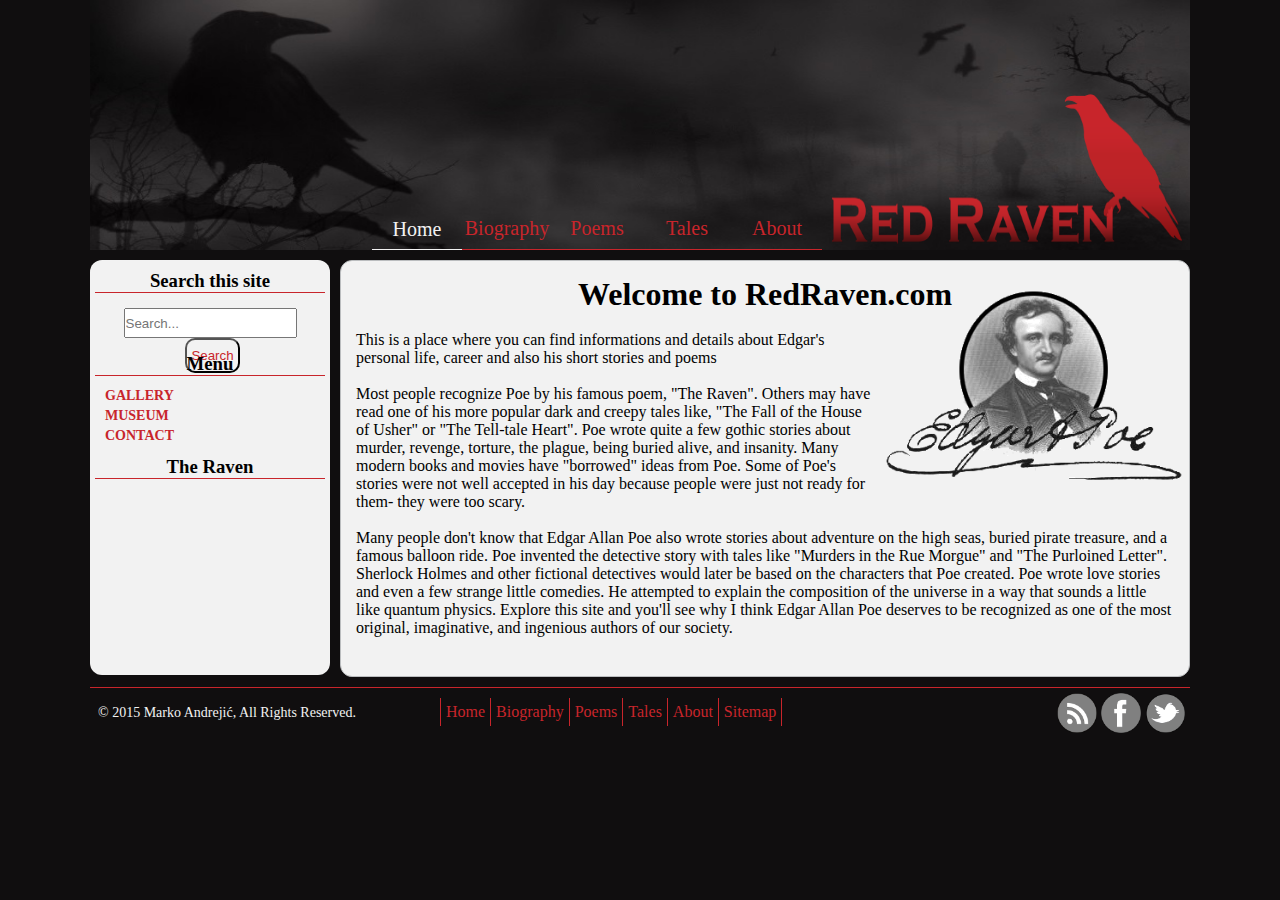
<file: index.html>
<!DOCTYPE html>
<html>
<head>
	<title>Red Raven - Home Page</title>
	<meta name="description" content="Website about Edgar Allan Poe" />
	<meta name="keywords" content="Edgar, Allan, Poe, The Raven, poem, poems" />
	<meta name="author" content="mailito:marko.andrejic.79.15@ict.edu.rs" />
	<meta name="copyright" content="Visoka ICT škola @ 2015" />
	<meta charset="utf-8"/>
	<link rel="shortcut icon" type="image/ico" href="img/favicon.ico" />
	<link href="css/main.css" rel="stylesheet" type="text/css">
</head>
<body>
<div class="wrap">

<!--NAVIGATION MENU-->

<div id="header">
	<nav id="menu">
		<a href="index.html"><img src="img/ravenlogo.png" alt="Raven Logo" title="Red Raven" id="logo"></a>
			<ul>
				<li class="active"><a href="index.html">Home</a></li>
				<li><a href="pages/biography.html">Biography</a></li>
				<li><a href="pages/poems.html">Poems</a></li>
				<li><a href="pages/tales.html">Tales</a></li>
				<li><a href="pages/about.html">About</a></li>
		 	</ul>
	</nav>
</div>

<!--SIDEBAR-->

<aside id="aside" class="float">
	<h3>Search this site</h3>
		<form id="search" >
			<input type="search" name="esearch" placeholder="Search..." size="19" class="searchf" />
			<button type="submit" name="submit" id="searchbutton">Search</button>
		</form>

	<h3>Menu</h3>
		<nav id="qmenu">
			<ul>
				<li><a href="quick/gallery.html">GALLERY</a></li>
				<li><a href="quick/museum.html">MUSEUM</a></li>
				<li><a href="quick/contact.html">CONTACT</a></li>
			</ul>
		</nav>

	<h3>The Raven</h3>
		<object data="https://www.youtube.com/embed/BefliMlEzZ8" id="video"></object>
</aside>

<!--WRAP-->

<div id="omot1" class="float">
			<h1>Welcome to RedRaven.com</h1>
				<img src="img/poe1.gif" alt="Edgar Allan Poe" title="Edgar Allan Poe" id="poe1"/></br>

				<p>This is a place where you can find informations and details about Edgar's personal life, career and also his short stories and poems </br></br>

					Most people recognize Poe by his famous poem, "The Raven". Others may have read one of his more popular dark and creepy tales like, "The Fall of the House of Usher" or "The Tell-tale Heart". Poe wrote quite a few gothic stories about murder, revenge, torture, the plague, being buried alive, and insanity. Many modern books and movies have "borrowed" ideas from Poe. Some of Poe's stories were not well accepted in his day because people were just not ready for them- they were too scary. </br></br>

					Many people don't know that Edgar Allan Poe also wrote stories about adventure on the high seas, buried pirate treasure, and a famous balloon ride. Poe invented the detective story with tales like "Murders in the Rue Morgue" and "The Purloined Letter". Sherlock Holmes and other fictional detectives would later be based on the characters that Poe created. Poe wrote love stories and even a few strange little comedies. He attempted to explain the composition of the universe in a way that sounds a little like quantum physics. Explore this site and you'll see why I think Edgar Allan Poe deserves to be recognized as one of the most original, imaginative, and ingenious authors of our society.</p>

</div>

<!--FOOTER-->

<div id="clean"></div>

<nav id="footer">
	<span>&copy; 2015 Marko Andrejić, All Rights Reserved.</span>
	<ul id="quicklinks">
		<li><a href="index.html" style="border-left: 1px solid #C8252B;">Home</a></li>
		<li><a href="pages/biography.html">Biography</a></li>
		<li><a href="pages/poems.html">Poems</a></li>
		<li><a href="pages/tales.html">Tales</a></li>
		<li><a href="pages/about.html">About</a></li>
		<li><a href="sitemap.xml" target="_blank">Sitemap</a></li>
	</ul>

	<ul id="social">
		<li><a href="rssfile.rss"><img src="img/rss.png" alt="rss icon" title="RSS" class="footerimg"/></a></li>
		<li><a href="https://www.facebook.com/jonathanblack19" target="_blank"><img src="img/fb.png" alt="facebook icon"  title="Facebook" class="footerimg"/></a></li>
		<li><a href="https://twitter.com/zekaandrejic" target="_blank"><img src="img/tw.png" alt="twitter icon" title="Twitter" class="footerimg"/></a></li>
	</ul>
</nav>
</div>
</body>
</html>
</file>
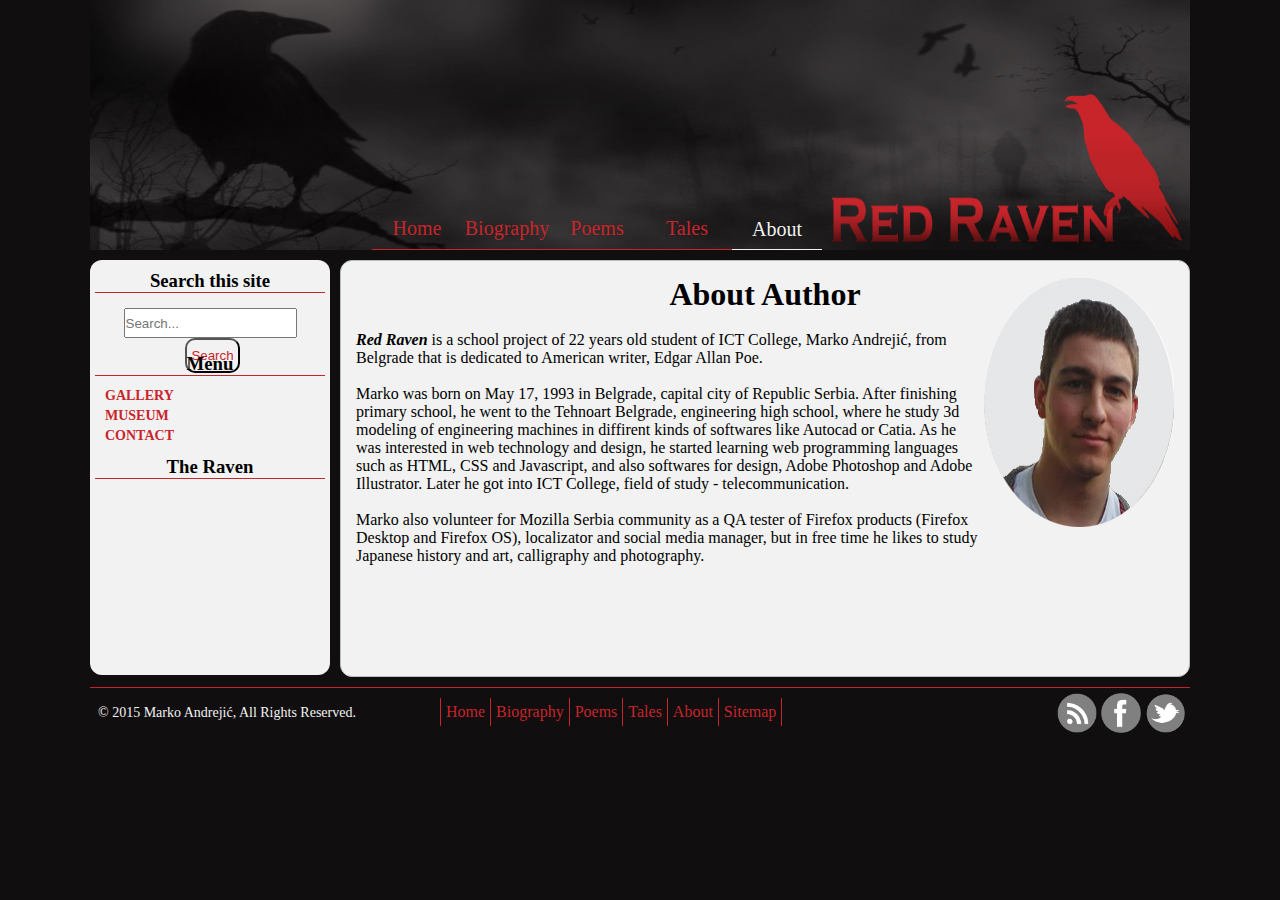
<file: pages/about.html>
<!DOCTYPE html>
<html>
<head>
 	<title>Red Raven - About</title>
	<meta name="description" content="About author page" />
	<meta name="keywords" content="marko, belgrade, firefox" />
	<meta name="author" content="mailito:marko.andrejic.79.15@ict.edu.rs" />
	<meta name="copyright" content="Visoka ICT škola @ 2015" />
	<meta charset="utf-8"/>
	<link rel="icon" href="../img/favicon.ico">
	<link href="../css/main.css" rel="stylesheet" type="text/css">
 </head>
<body>
<div class="wrap">

<!--NAVIGATION MENU-->

<div id="header">
	<nav id="menu">
		<a href="../index.html"><img src="../img/ravenlogo.png" alt="Raven Logo" title="Red Raven" id="logo"></a>
			<ul>
				<li><a href="../index.html">Home</a></li>
				<li><a href="biography.html">Biography</a></li>
				<li><a href="poems.html">Poems</a></li>
				<li><a href="tales.html">Tales</a></li>
				<li class="active"><a href="about.html">About</a></li>
			</ul>
	</nav>
</div>

<!--SIDEBAR-->

<aside id="aside" class="float">
	<h3>Search this site</h3>
		<form id="search" >
			<input type="search" name="esearch" placeholder="Search..." size="19" class="searchf" />
			<input type="submit" name="submit" value="Search" id="searchbutton"/>
		</form>

	<h3>Menu</h3>
		<nav id="qmenu">
			<ul>
				<li><a href="../quick/gallery.html">GALLERY</a></li>
				<li><a href="../quick/museum.html">MUSEUM</a></li>
				<li><a href="../quick/contact.html">CONTACT</a></li>
			</ul>
		</nav>

	<h3>The Raven</h3>
			<object data="https://www.youtube.com/embed/BefliMlEzZ8" id="video"></object>
</aside>

<!--WRAP-->

<div id="omot1" class="float">
	<h1>About Author</h1>
		<img src="../img/autor.png" alt="Marko Andrejic" id="authorpic"> </br>
		<p><b><i>Red Raven</i></b> is a school project of 22 years old student of ICT College, Marko Andrejić, from Belgrade that is dedicated to American writer, Edgar Allan Poe. </br> </br>

		Marko was born on May 17, 1993 in Belgrade, capital city of Republic Serbia. After finishing primary school, he went to the Tehnoart Belgrade, engineering high school, where he study 3d modeling of engineering machines in diffirent kinds of softwares like Autocad or Catia. As he was interested in web technology and design, he started learning web programming languages such as HTML, CSS and Javascript, and also softwares for design, Adobe Photoshop and Adobe Illustrator. Later he got into ICT College, field of study - telecommunication. </br> </br>

		Marko also volunteer for Mozilla Serbia community as a QA tester of Firefox products (Firefox Desktop and Firefox OS), localizator and social media manager, but in free time he likes to study Japanese history and art, calligraphy and photography. </p>
</div>

<!--FOOTER-->

<div id="clean"></div>

<nav id="footer">
	<span>&copy; 2015 Marko Andrejić, All Rights Reserved.</span>
	<ul id="quicklinks">
		<li><a href="../index.html" style="border-left: 1px solid #C8252B;">Home</a></li>
		<li><a href="biography.html">Biography</a></li>
		<li><a href="poems.html">Poems</a></li>
		<li><a href="tales.html">Tales</a></li>
		<li><a href="about.html">About</a></li>
		<li><a href="../sitemap.xml" target="_blank">Sitemap</a></li>
	</ul>

	<ul id="social">
		<li><a href="file:///C:/Users/Marko/Desktop/RedRaven/rssfile.rss" target="_blank"><img src="../img/rss.png" alt="rss icon" title="RSS" class="footerimg"/></a></li>
		<li><a href="https://www.facebook.com/jonathanblack19" target="_blank"><img src="../img/fb.png" alt="facebook icon"  title="Facebook" class="footerimg"/></a></li>
		<li><a href="https://twitter.com/zekaandrejic" target="_blank"><img src="../img/tw.png" alt="twitter icon" title="Twitter" class="footerimg"/></a></li>
	</ul>
</nav>
</div>
</body>
</html>
</file>
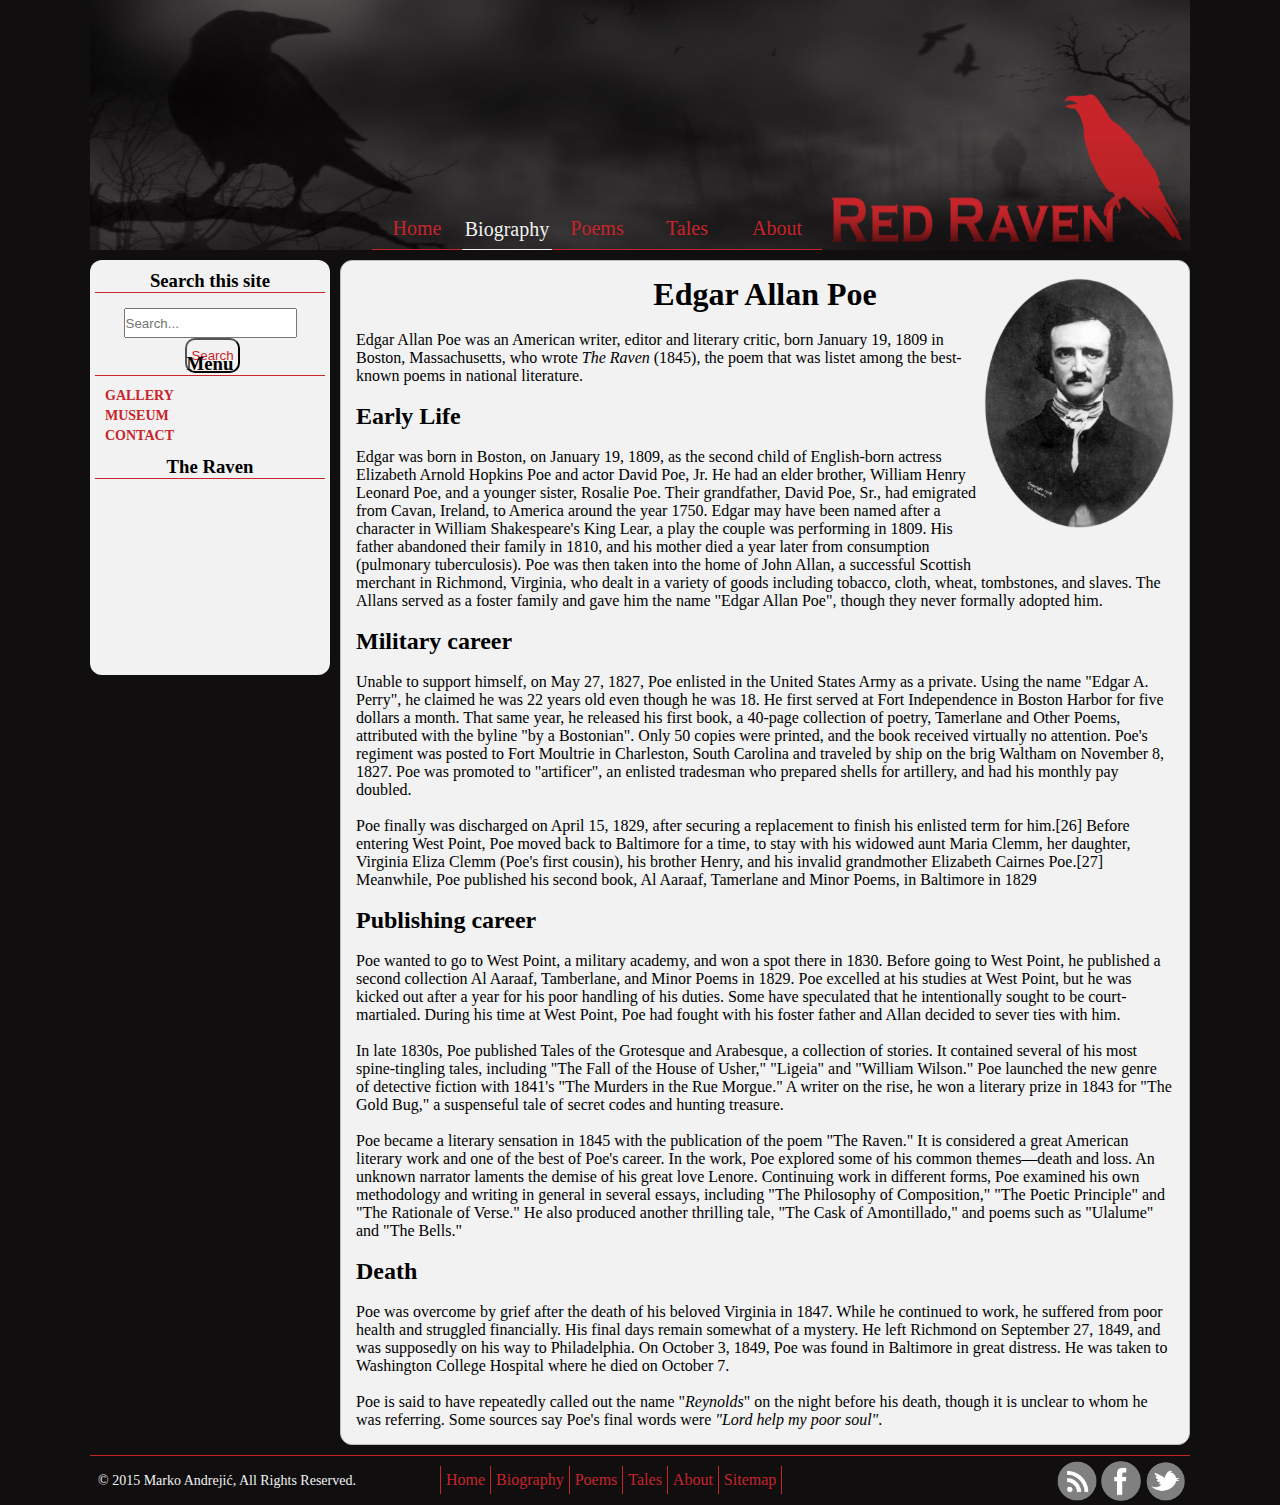
<file: pages/biography.html>
<!DOCTYPE html>
<html>
<head>
	<title>Red Raven - Biography</title>
	<meta name="description" content="Biography of Edgar Allan Poe" />
	<meta name="keywords" content="Edgar, Allan, Poe, The Raven, Boston, Virginia, Baltimore, poem, poems, tale, tales" />
	<meta name="author" content="mailito:marko.andrejic.79.15@ict.edu.rs" />
	<meta name="copyright" content="Visoka ICT škola @ 2015" />
	<meta charset="utf-8"/>
	<link rel="icon" href="../img/favicon.ico">
	<link href="../css/main.css" rel="stylesheet" type="text/css">
</head>
<body>
<div class="wrap">

<!--NAVIGATION MENU-->

<div id="header">
	<nav id="menu">
		<a href="../index.html"><img src="../img/ravenlogo.png" alt="Raven Logo" title="Red Raven" id="logo"></a>
			<ul>
				<li><a href="../index.html">Home</a></li>
				<li class="active"><a href="biography.html">Biography</a></li>
				<li><a href="poems.html">Poems</a></li>
				<li><a href="tales.html">Tales</a></li>
				<li><a href="about.html">About</a></li>
			</ul>
		</nav>
</div>

<!--SIDEBAR-->

<aside id="aside" class="float">
	<h3>Search this site</h3>
		<form id="search" >
			<input type="search" name="esearch" placeholder="Search..." size="19" class="searchf" />
			<input type="submit" name="submit" value="Search" id="searchbutton"/>
		</form>

	<h3>Menu</h3>
		<nav id="qmenu">
			<ul>
				<li><a href="../quick/gallery.html">GALLERY</a></li>
				<li><a href="../quick/museum.html">MUSEUM</a></li>
				<li><a href="../quick/contact.html">CONTACT</a></li>
			</ul>
		</nav>

		<h3>The Raven</h3>
			<object data="https://www.youtube.com/embed/BefliMlEzZ8" id="video"></object>
</aside>

<!--WRAP-->

<div id="omot2" class="float">
		<h1>Edgar Allan Poe</h1>
		<img src="../img/poe2.png" alt="Edgar Allan Poe" id="poe2"> </br>
			<p>Edgar Allan Poe was an American writer, editor and literary critic, born January 19, 1809 in Boston, Massachusetts, who wrote <i>The Raven</i> (1845), the poem that was listet among the best-known poems in national literature.</p> </br>

		<h2>Early Life</h2> </br>

			<p>Edgar was born in Boston, on January 19, 1809, as the second child of English-born actress Elizabeth Arnold Hopkins Poe and actor David Poe, Jr. He had an elder brother, William Henry Leonard Poe, and a younger sister, Rosalie Poe. Their grandfather, David Poe, Sr., had emigrated from Cavan, Ireland, to America around the year 1750. Edgar may have been named after a character in William Shakespeare's King Lear, a play the couple was performing in 1809. His father abandoned their family in 1810, and his mother died a year later from consumption (pulmonary tuberculosis). Poe was then taken into the home of John Allan, a successful Scottish merchant in Richmond, Virginia, who dealt in a variety of goods including tobacco, cloth, wheat, tombstones, and slaves. The Allans served as a foster family and gave him the name "Edgar Allan Poe", though they never formally adopted him. </p> </br>

		<h2>Military career</h2> </br>

			<p>Unable to support himself, on May 27, 1827, Poe enlisted in the United States Army as a private. Using the name "Edgar A. Perry", he claimed he was 22 years old even though he was 18. He first served at Fort Independence in Boston Harbor for five dollars a month. That same year, he released his first book, a 40-page collection of poetry, Tamerlane and Other Poems, attributed with the byline "by a Bostonian". Only 50 copies were printed, and the book received virtually no attention. Poe's regiment was posted to Fort Moultrie in Charleston, South Carolina and traveled by ship on the brig Waltham on November 8, 1827. Poe was promoted to "artificer", an enlisted tradesman who prepared shells for artillery, and had his monthly pay doubled. </br> </br>

			Poe finally was discharged on April 15, 1829, after securing a replacement to finish his enlisted term for him.[26] Before entering West Point, Poe moved back to Baltimore for a time, to stay with his widowed aunt Maria Clemm, her daughter, Virginia Eliza Clemm (Poe's first cousin), his brother Henry, and his invalid grandmother Elizabeth Cairnes Poe.[27] Meanwhile, Poe published his second book, Al Aaraaf, Tamerlane and Minor Poems, in Baltimore in 1829 </p> </br>

		<h2>Publishing career</h2> </br>

			<p>Poe wanted to go to West Point, a military academy, and won a spot there in 1830. Before going to West Point, he published a second collection Al Aaraaf, Tamberlane, and Minor Poems in 1829. Poe excelled at his studies at West Point, but he was kicked out after a year for his poor handling of his duties. Some have speculated that he intentionally sought to be court-martialed. During his time at West Point, Poe had fought with his foster father and Allan decided to sever ties with him. </br> </br>

			In late 1830s, Poe published Tales of the Grotesque and Arabesque, a collection of stories. It contained several of his most spine-tingling tales, including "The Fall of the House of Usher," "Ligeia" and "William Wilson." Poe launched the new genre of detective fiction with 1841's "The Murders in the Rue Morgue." A writer on the rise, he won a literary prize in 1843 for "The Gold Bug," a suspenseful tale of secret codes and hunting treasure. </br> </br>

			Poe became a literary sensation in 1845 with the publication of the poem "The Raven." It is considered a great American literary work and one of the best of Poe's career. In the work, Poe explored some of his common themes—death and loss. An unknown narrator laments the demise of his great love Lenore. Continuing work in different forms, Poe examined his own methodology and writing in general in several essays, including "The Philosophy of Composition," "The Poetic Principle" and "The Rationale of Verse." He also produced another thrilling tale, "The Cask of Amontillado," and poems such as "Ulalume" and "The Bells." </p> </br>

		<h2>Death</h2> </br>

			<p>Poe was overcome by grief after the death of his beloved Virginia in 1847. While he continued to work, he suffered from poor health and struggled financially. His final days remain somewhat of a mystery. He left Richmond on September 27, 1849, and was supposedly on his way to Philadelphia. On October 3, 1849, Poe was found in Baltimore in great distress. He was taken to Washington College Hospital where he died on October 7. </br> </br>

				Poe is said to have repeatedly called out the name "<i>Reynolds</i>" on the night before his death, though it is unclear to whom he was referring. Some sources say Poe's final words were <i>"Lord help my poor soul"</i>.
</div>

<!--FOOTER-->

<div id="clean"></div>

<nav id="footer">
	<span>&copy; 2015 Marko Andrejić, All Rights Reserved.</span>
	<ul id="quicklinks">
		<li><a href="../index.html" style="border-left: 1px solid #C8252B;">Home</a></li>
		<li><a href="biography.html">Biography</a></li>
		<li><a href="poems.html">Poems</a></li>
		<li><a href="tales.html">Tales</a></li>
		<li><a href="about.html">About</a></li>
		<li><a href="../sitemap.xml" target="_blank">Sitemap</a></li>
	</ul>

	<ul id="social">
		<li><a href="file:///C:/Users/Marko/Desktop/RedRaven/rssfile.rss" target="_blank"><img src="../img/rss.png" alt="rss icon" title="RSS" class="footerimg"/></a></li>
		<li><a href="https://www.facebook.com/jonathanblack19" target="_blank"><img src="../img/fb.png" alt="facebook icon"  title="Facebook" class="footerimg"/></a></li>
		<li><a href="https://twitter.com/zekaandrejic" target="_blank"><img src="../img/tw.png" alt="twitter icon" title="Twitter" class="footerimg"/></a></li>
	</ul>
</nav>

</div>
</body>
</html>
</file>
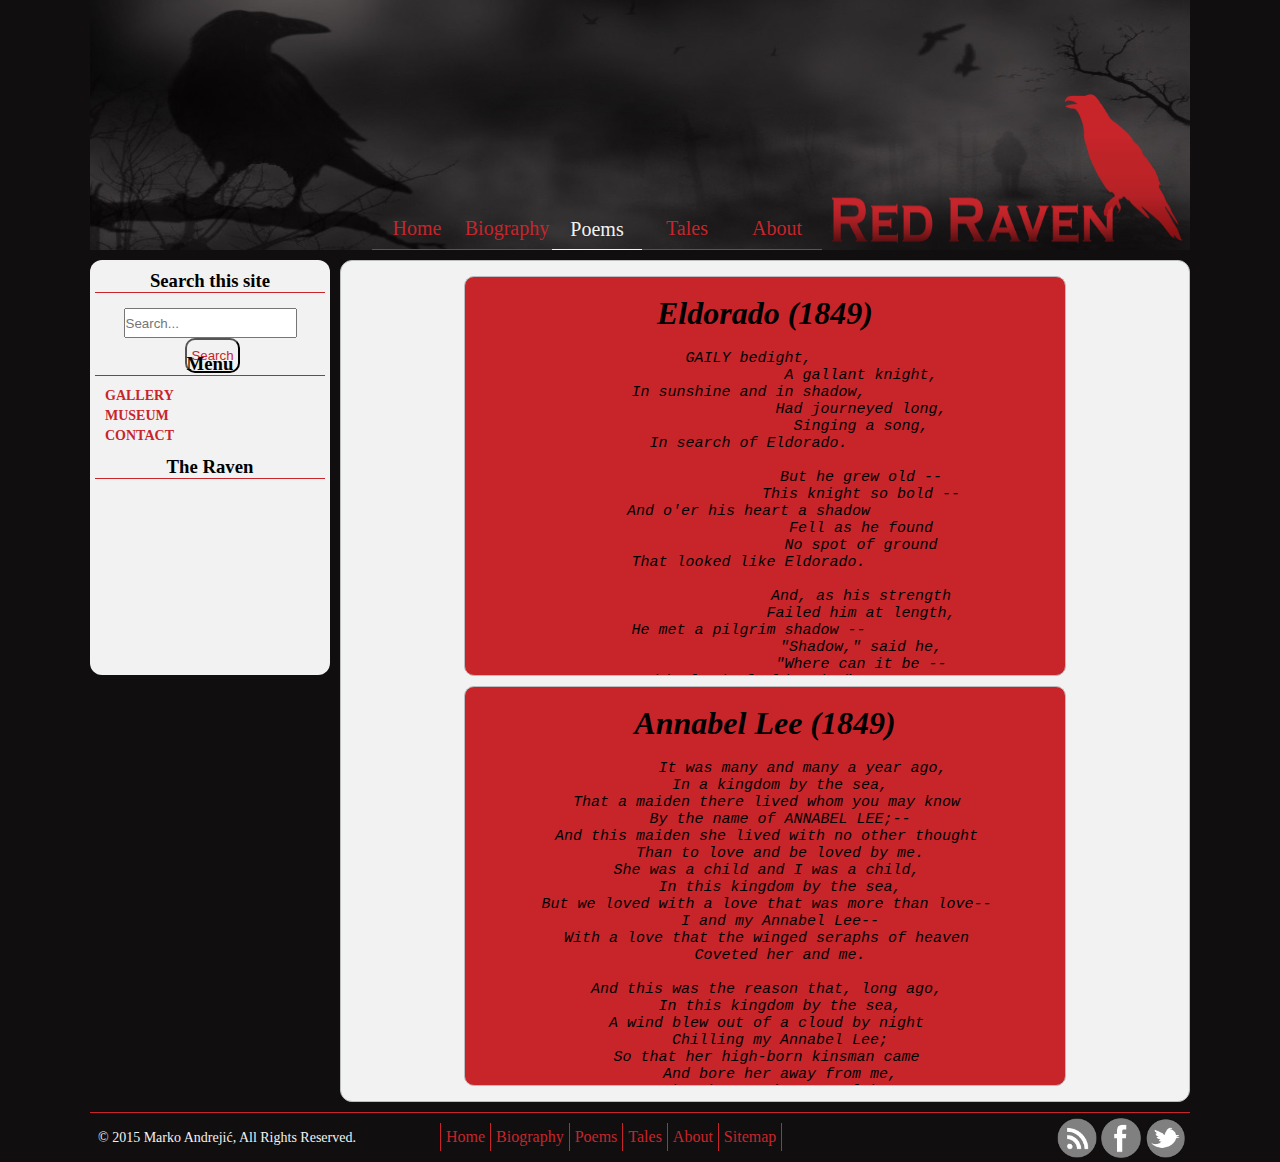
<file: pages/poems.html>
<!DOCTYPE html>
<html>
<head>
 	<title>Red Raven - Poems</title>
	<meta name="description" content="Poems of Edgar Allan Poe" />
	<meta name="keywords" content="eldorado, annabel, lee, love, sea"/>
	<meta name="author" content="mailito:marko.andrejic.79.15@ict.edu.rs" />
	<meta name="copyright" content="Visoka ICT škola @ 2015" />
	<meta charset="utf-8"/>
	<link rel="icon" href="../img/favicon.ico">
	<link href="../css/main.css" rel="stylesheet" type="text/css">
</head>
<body>
<div class="wrap">

<!--NAVIGATION MENU-->

<div id="header">
	<nav id="menu">
		<a href="../index.html"><img src="../img/ravenlogo.png" alt="Raven Logo" title="Red Raven" id="logo"></a>
			<ul>
				<li><a href="../index.html">Home</a></li>
				<li><a href="biography.html">Biography</a></li>
				<li class="active"><a href="poems.html">Poems</a></li>
				<li><a href="tales.html">Tales</a></li>
				<li><a href="about.html">About</a></li>
			</ul>
 	</nav>
</div>

<!--SIDEBAR-->

<aside id="aside" class="float">
	<h3>Search this site</h3>
		<form id="search" >
			<input type="search" name="esearch" placeholder="Search..." size="19" class="searchf" />
			<input type="submit" name="submit" value="Search" id="searchbutton"/>
		</form>

	<h3>Menu</h3>
		<nav id="qmenu">
			<ul>
				<li><a href="../quick/gallery.html">GALLERY</a></li>
				<li><a href="../quick/museum.html">MUSEUM</a></li>
				<li><a href="../quick/contact.html">CONTACT</a></li>
			</ul>
		</nav>

	<h3>The Raven</h3>
		<object data="https://www.youtube.com/embed/BefliMlEzZ8" id="video"></object>
</aside>

	<!--OMOT-->

<div id="omot2" class="float">

<!--ELDORADO-->

<div class="scroll1" id="eldorado">
	<div class="scrool2"> </br>
		<h1>Eldorado (1849)</h1> </br>
 <pre>
	GAILY bedight,
				 A gallant knight,
	In sunshine and in shadow,
				 Had journeyed long,
				 Singing a song,
	In search of Eldorado.

				 But he grew old --
				 This knight so bold --
	And o'er his heart a shadow
				 Fell as he found
				 No spot of ground
	That looked like Eldorado.

				 And, as his strength
				 Failed him at length,
	He met a pilgrim shadow --
				 "Shadow," said he,
				 "Where can it be --
	This land of Eldorado?"

				 "Over the Mountains
				 Of the Moon,
	Down the Valley of the Shadow,
				 Ride, boldly ride,"
				 The shade replied, --
	"If you seek for Eldorado!"

</pre> </div> </div>

<!--ANNABEL LEE-->

<div class="scroll1" >
	<div class="scrool2"> </br>
		<h1>Annabel Lee (1849)</h1> </br>
	<pre>
		It was many and many a year ago,
	   In a kingdom by the sea,
	That a maiden there lived whom you may know
	   By the name of ANNABEL LEE;--
	And this maiden she lived with no other thought
	   Than to love and be loved by me.
	She was a child and I was a child,
	   In this kingdom by the sea,
	But we loved with a love that was more than love--
	   I and my Annabel Lee--
	With a love that the winged seraphs of heaven
	   Coveted her and me.

	And this was the reason that, long ago,
	   In this kingdom by the sea,
	A wind blew out of a cloud by night
	   Chilling my Annabel Lee;
	So that her high-born kinsman came
	   And bore her away from me,
	To shut her up in a sepulchre
	   In this kingdom by the sea.

	The angels, not half so happy in Heaven,
	   Went envying her and me:--
	Yes! that was the reason (as all men know,
	   In this kingdom by the sea)
	That the wind came out of a cloud, chilling
	   And killing my Annabel Lee.

	But our love it was stronger by far than the love
	   Of those who were older than we--
	   Of many far wiser than we-
	And neither the angels in Heaven above,
	   Nor the demons down under the sea,
	Can ever dissever my soul from the soul
	   Of the beautiful Annabel Lee:--

	For the moon never beams without bringing me dreams
	   Of the beautiful Annabel Lee;
	And the stars never rise but I see the bright eyes
	   Of the beautiful Annabel Lee;
	And so, all the night-tide, I lie down by the side
	Of my darling, my darling, my life and my bride,
	   In her sepulchre there by the sea--
	   In her tomb by the side of the sea.

</pre> </div> </div> </div>

<!--FOOTER-->

<div id="clean"></div>

<nav id="footer">
	<span>&copy; 2015 Marko Andrejić, All Rights Reserved.</span>
	<ul id="quicklinks">
		<li><a href="../index.html" style="border-left: 1px solid #C8252B;">Home</a></li>
		<li><a href="biography.html">Biography</a></li>
		<li><a href="poems.html">Poems</a></li>
		<li><a href="tales.html">Tales</a></li>
		<li><a href="about.html">About</a></li>
		<li><a href="../sitemap.xml" target="_blank">Sitemap</a></li>
	</ul>

	<ul id="social">
		<li><a href="file:///C:/Users/Marko/Desktop/RedRaven/rssfile.rss" target="_blank"><img src="../img/rss.png" alt="rss icon" title="RSS" class="footerimg"/></a></li>
		<li><a href="https://www.facebook.com/jonathanblack19" target="_blank"><img src="../img/fb.png" alt="facebook icon"  title="Facebook" class="footerimg"/></a></li>
		<li><a href="https://twitter.com/zekaandrejic" target="_blank"><img src="../img/tw.png" alt="twitter icon" title="Twitter" class="footerimg"/></a></li>
	</ul>
</nav>

</div>
</body>
</html>
</file>
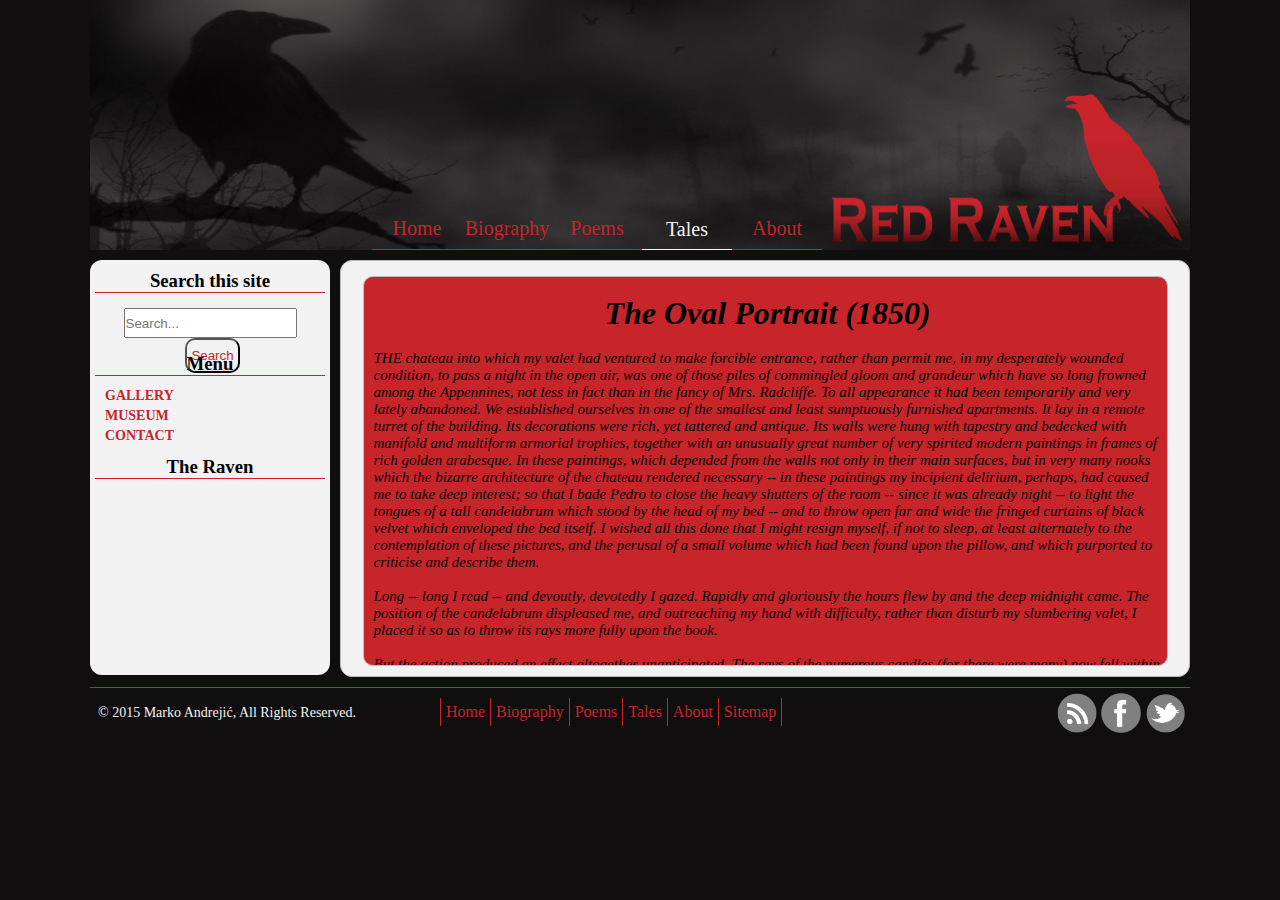
<file: pages/tales.html>
<!DOCTYPE html>
<html>
<head>
 	<title>Red Raven - Tales</title>
	<meta name="description" content="Tales of Edgar Allan Poe" />
	<meta name="keywords" content="portrait, night, painting, painter" />
	<meta name="author" content="mailito:marko.andrejic.79.15@ict.edu.rs" />
	<meta name="copyright" content="Visoka ICT škola @ 2015" />
	<meta charset="utf-8"/>
	<link rel="icon" href="../img/favicon.ico">
	<link href="../css/main.css" rel="stylesheet" type="text/css">
</head>
<body>
<div class="wrap">

<!--NAVIGATION MENU-->

<div id="header">
	<nav id="menu">
		<a href="../index.html"><img src="../img/ravenlogo.png" alt="Raven Logo" title="Red Raven" id="logo"></a>
			<ul>
				<li><a href="../index.html">Home</a></li>
				<li><a href="biography.html">Biography</a></li>
				<li><a href="poems.html">Poems</a></li>
				<li class="active"><a href="tales.html">Tales</a></li>
				<li><a href="about.html">About</a></li>
			</ul>
	</nav>
</div>

<!--SIDEBAR-->

<aside id="aside" class="float">
	<h3>Search this site</h3>
		<form id="search" >
			<input type="search" name="esearch" placeholder="Search..." size="19" class="searchf" />
			<input type="submit" name="submit" value="Search" id="searchbutton"/>
		</form>

	<h3>Menu</h3>
		<nav id="qmenu">
			<ul>
				<li><a href="../quick/gallery.html">GALLERY</a></li>
				<li><a href="../quick/museum.html">MUSEUM</a></li>
				<li><a href="../quick/contact.html">CONTACT</a></li>
			</ul>
		</nav>

	<h3>The Raven</h3>
			<object data="https://www.youtube.com/embed/BefliMlEzZ8" id="video"></object>
</aside>

<!--WRAP-->

	<div id="omot1" class="float">

		<div class="scroll3">
			<div class="scrool4"> </br>
					<h1>The Oval Portrait (1850)</h1> </br>

<p>THE chateau into which my valet had ventured to make forcible entrance, rather than permit me, in my desperately wounded condition, to pass a night in the open air, was one of those piles of commingled gloom and grandeur which have so long frowned among the Appennines, not less in fact than in the fancy of Mrs. Radcliffe. To all appearance it had been temporarily and very lately abandoned. We established ourselves in one of the smallest and least sumptuously furnished apartments. It lay in a remote turret of the building. Its decorations were rich, yet tattered and antique. Its walls were hung with tapestry and bedecked with manifold and multiform armorial trophies, together with an unusually great number of very spirited modern paintings in frames of rich golden arabesque. In these paintings, which depended from the walls not only in their main surfaces, but in very many nooks which the bizarre architecture of the chateau rendered necessary -- in these paintings my incipient delirium, perhaps, had caused me to take deep interest; so that I bade Pedro to close the heavy shutters of the room -- since it was already night -- to light the tongues of a tall candelabrum which stood by the head of my bed -- and to throw open far and wide the fringed curtains of black velvet which enveloped the bed itself. I wished all this done that I might resign myself, if not to sleep, at least alternately to the contemplation of these pictures, and the perusal of a small volume which had been found upon the pillow, and which purported to criticise and describe them. </br> </br>

Long -- long I read -- and devoutly, devotedly I gazed. Rapidly and gloriously the hours flew by and the deep midnight came. The position of the candelabrum displeased me, and outreaching my hand with difficulty, rather than disturb my slumbering valet, I placed it so as to throw its rays more fully upon the book. </br> </br>

But the action produced an effect altogether unanticipated. The rays of the numerous candles (for there were many) now fell within a niche of the room which had hitherto been thrown into deep shade by one of the bed-posts. I thus saw in vivid light a picture all unnoticed before. It was the portrait of a young girl just ripening into womanhood. I glanced at the painting hurriedly, and then closed my eyes. Why I did this was not at first apparent even to my own perception. But while my lids remained thus shut, I ran over in my mind my reason for so shutting them. It was an impulsive movement to gain time for thought -- to make sure that my vision had not deceived me -- to calm and subdue my fancy for a more sober and more certain gaze. In a very few moments I again looked fixedly at the painting. </br> </br>

That I now saw aright I could not and would not doubt; for the first flashing of the candles upon that canvas had seemed to dissipate the dreamy stupor which was stealing over my senses, and to startle me at once into waking life. </br> </br>

The portrait, I have already said, was that of a young girl. It was a mere head and shoulders, done in what is technically termed a vignette manner; much in the style of the favorite heads of Sully. The arms, the bosom, and even the ends of the radiant hair melted imperceptibly into the vague yet deep shadow which formed the back-ground of the whole. The frame was oval, richly gilded and filigreed in Moresque. As a thing of art nothing could be more admirable than the painting itself. But it could have been neither the execution of the work, nor the immortal beauty of the countenance, which had so suddenly and so vehemently moved me. Least of all, could it have been that my fancy, shaken from its half slumber, had mistaken the head for that of a living person. I saw at once that the peculiarities of the design, of the vignetting, and of the frame, must have instantly dispelled such idea -- must have prevented even its momentary entertainment. Thinking earnestly upon these points, I remained, for an hour perhaps, half sitting, half reclining, with my vision riveted upon the portrait. At length, satisfied with the true secret of its effect, I fell back within the bed. I had found the spell of the picture in an absolute life-likeliness of expression, which, at first startling, finally confounded, subdued, and appalled me. With deep and reverent awe I replaced the candelabrum in its former position. The cause of my deep agitation being thus shut from view, I sought eagerly the volume which discussed the paintings and their histories. Turning to the number which designated the oval portrait, I there read the vague and quaint words which follow: </br> </br>

"She was a maiden of rarest beauty, and not more lovely than full of glee. And evil was the hour when she saw, and loved, and wedded the painter. He, passionate, studious, austere, and having already a bride in his Art; she a maiden of rarest beauty, and not more lovely than full of glee; all light and smiles, and frolicsome as the young fawn; loving and cherishing all things; hating only the Art which was her rival; dreading only the pallet and brushes and other untoward instruments which deprived her of the countenance of her lover. It was thus a terrible thing for this lady to hear the painter speak of his desire to pourtray even his young bride. But she was humble and obedient, and sat meekly for many weeks in the dark, high turret-chamber where the light dripped upon the pale canvas only from overhead. But he, the painter, took glory in his work, which went on from hour to hour, and from day to day. And be was a passionate, and wild, and moody man, who became lost in reveries; so that he would not see that the light which fell so ghastly in that lone turret withered the health and the spirits of his bride, who pined visibly to all but him. Yet she smiled on and still on, uncomplainingly, because she saw that the painter (who had high renown) took a fervid and burning pleasure in his task, and wrought day and night to depict her who so loved him, yet who grew daily more dispirited and weak. And in sooth some who beheld the portrait spoke of its resemblance in low words, as of a mighty marvel, and a proof not less of the power of the painter than of his deep love for her whom he depicted so surpassingly well. But at length, as the labor drew nearer to its conclusion, there were admitted none into the turret; for the painter had grown wild with the ardor of his work, and turned his eyes from canvas merely, even to regard the countenance of his wife. And he would not see that the tints which he spread upon the canvas were drawn from the cheeks of her who sate beside him. And when many weeks bad passed, and but little remained to do, save one brush upon the mouth and one tint upon the eye, the spirit of the lady again flickered up as the flame within the socket of the lamp. And then the brush was given, and then the tint was placed; and, for one moment, the painter stood entranced before the work which he had wrought; but in the next, while he yet gazed, he grew tremulous and very pallid, and aghast, and crying with a loud voice, 'This is indeed Life itself!' turned suddenly to regard his beloved: -- She was dead!</p> </br>	</div> 	</div>
</div>

	<!--FOOTER-->

<div id="clean"></div>

<nav id="footer">
	<span>&copy; 2015 Marko Andrejić, All Rights Reserved.</span>
		<ul id="quicklinks">
			<li><a href="../index.html" style="border-left: 1px solid #C8252B;">Home</a></li>
			<li><a href="biography.html">Biography</a></li>
			<li><a href="poems.html">Poems</a></li>
			<li><a href="tales.html">Tales</a></li>
			<li><a href="about.html">About</a></li>
			<li><a href="../sitemap.xml" target="_blank">Sitemap</a></li>
		</ul>

		<ul id="social">
			<li><a href="file:///C:/Users/Marko/Desktop/RedRaven/rssfile.rss" target="_blank"><img src="../img/rss.png" alt="rss icon" title="RSS" class="footerimg"/></a></li>
			<li><a href="https://www.facebook.com/jonathanblack19" target="_blank"><img src="../img/fb.png" alt="facebook icon"  title="Facebook" class="footerimg"/></a></li>
			<li><a href="https://twitter.com/zekaandrejic" target="_blank"><img src="../img/tw.png" alt="twitter icon" title="Twitter" class="footerimg"/></a></li>
		</ul>
</nav>
</div>
</body>
</html>
</file>
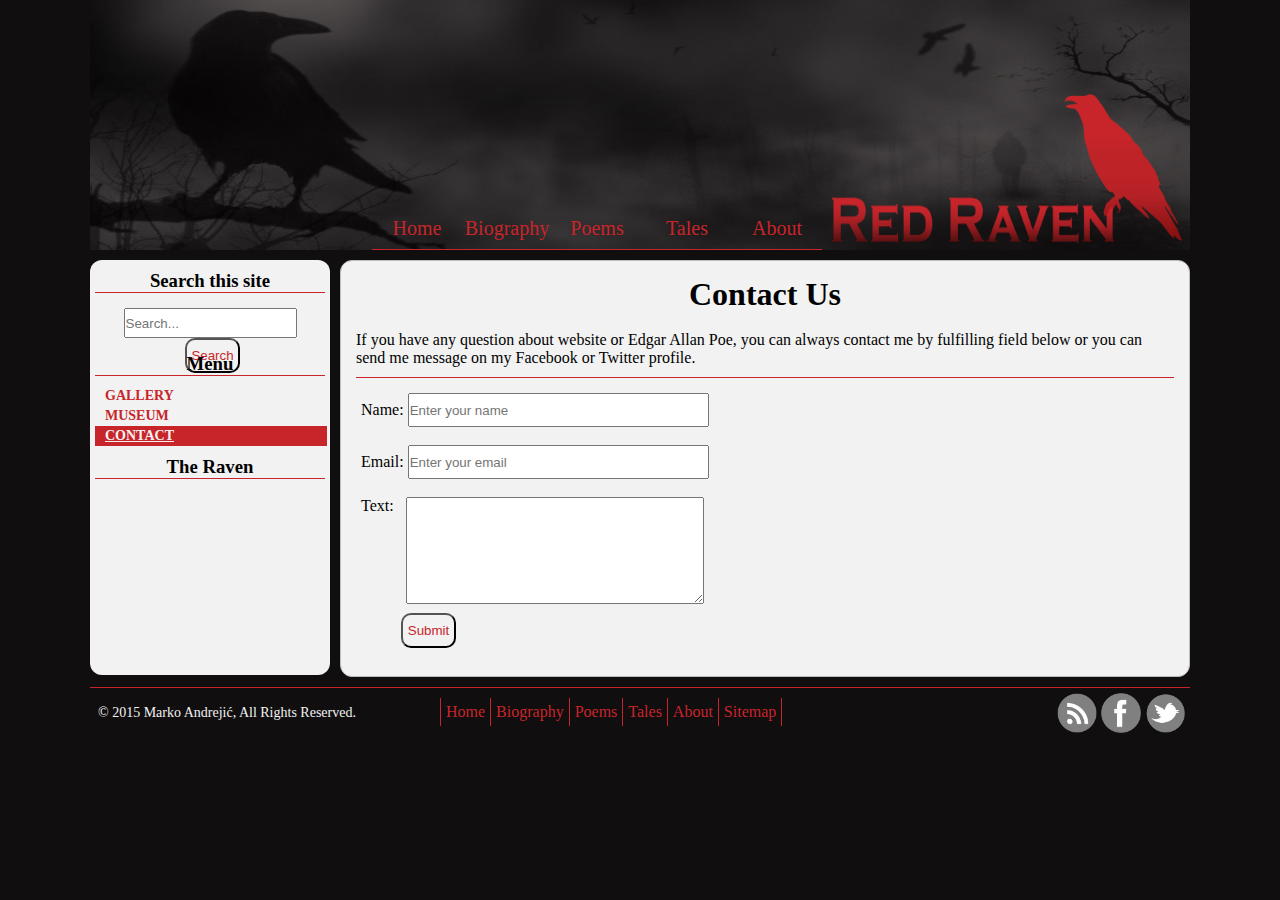
<file: quick/contact.html>
<!DOCTYPE html>
<html>
<head>
 	<title>Red Raven - Contact</title>
	<meta name="description" content="Contact page" />
	<meta name="keywords" content="edgar, allan, poe" />
	<meta name="author" content="mailito:marko.andrejic.79.15@ict.edu.rs" />
	<meta name="copyright" content="Visoka ICT škola @ 2015" />
	<meta charset="utf-8"/>
	<link rel="icon" href="../img/favicon.ico">
	<link href="../css/main.css" rel="stylesheet" type="text/css">
 </head>
<body>
<div class="wrap">

<!--NAVIGATION MENU-->

<div id="header">
	<nav id="menu">
		<a href="../index.html"><img src="../img/ravenlogo.png" alt="Raven Logo" title="Red Raven" id="logo"></a>
			<ul>
				<li><a href="../index.html">Home</a></li>
				<li><a href="../pages/biography.html">Biography</a></li>
				<li><a href="../pages/poems.html">Poems</a></li>
				<li><a href="../pages/../pages/tales.html">Tales</a></li>
				<li><a href="../pages/about.html">About</a></li>
			</ul>
	</nav>
</div>

<!--SIDEBAR-->

	<aside id="aside" class="float">
			<h3>Search this site</h3>
			<form id="search" >
				<input type="search" name="esearch" placeholder="Search..." size="19" class="searchf" />
				<input type="submit" name="submit" value="Search" id="searchbutton"/>
			</form>

			<h3>Menu</h3>
			<nav id="qmenu">
				<ul>
					<li><a href="gallery.html">GALLERY</a></li>
					<li><a href="museum.html">MUSEUM</a></li>
					<li><a href="contact.html" class="active">CONTACT</a></li>
				</ul>
			</nav>

			<h3>The Raven</h3>
			<object data="https://www.youtube.com/embed/BefliMlEzZ8" id="video"></object>
		</aside>

<!--WRAP-->

<div id="omot1" class="float">
	<h1>Contact Us</h1> </br>
		<p id="pborder">If you have any question about website or Edgar Allan Poe, you can always contact me by fulfilling field below or you can send me message on my Facebook or Twitter profile.</p>

		<form id="contactform">
			Name:
				<input type="text" name="user" placeholder="Enter your name" size="35" class="searchf"/></br></br>
			Email:
				<input type="email" name="usermail" placeholder="Enter your email" size="35" class="searchf"/> </br></br>
<span>Text: &nbsp;</span>
				<textarea name="usertext" cols="35" rows="7"></textarea> </br>
				<input type="submit" name="submit" value="Submit" id="searchbutton2"/>
		</form>

</div>

<!--FOOTER-->

<div id="clean"></div>

<nav id="footer">
	<span>&copy; 2015 Marko Andrejić, All Rights Reserved.</span>
		<ul id="quicklinks">
			<li><a href="../index.html" style="border-left: 1px solid #C8252B;">Home</a></li>
			<li><a href="../pages/biography.html">Biography</a></li>
			<li><a href="../pages/poems.html">Poems</a></li>
			<li><a href="../pages/tales.html">Tales</a></li>
			<li><a href="../pages/about.html">About</a></li>
			<li><a href="../sitemap.xml" target="_blank">Sitemap</a></li>
		</ul>

		<ul id="social">
			<li><a href="file:///C:/Users/Marko/Desktop/RedRaven/rssfile.rss" target="_blank"><img src="../img/rss.png" alt="rss icon" title="RSS" class="footerimg"/></a></li>
			<li><a href="https://www.facebook.com/jonathanblack19" target="_blank"><img src="../img/fb.png" alt="facebook icon"  title="Facebook" class="footerimg"/></a></li>
			<li><a href="https://twitter.com/zekaandrejic" target="_blank"><img src="../img/tw.png" alt="twitter icon" title="Twitter" class="footerimg"/></a></li>
		</ul>
</nav>
</div>
</body>
</html>
</file>
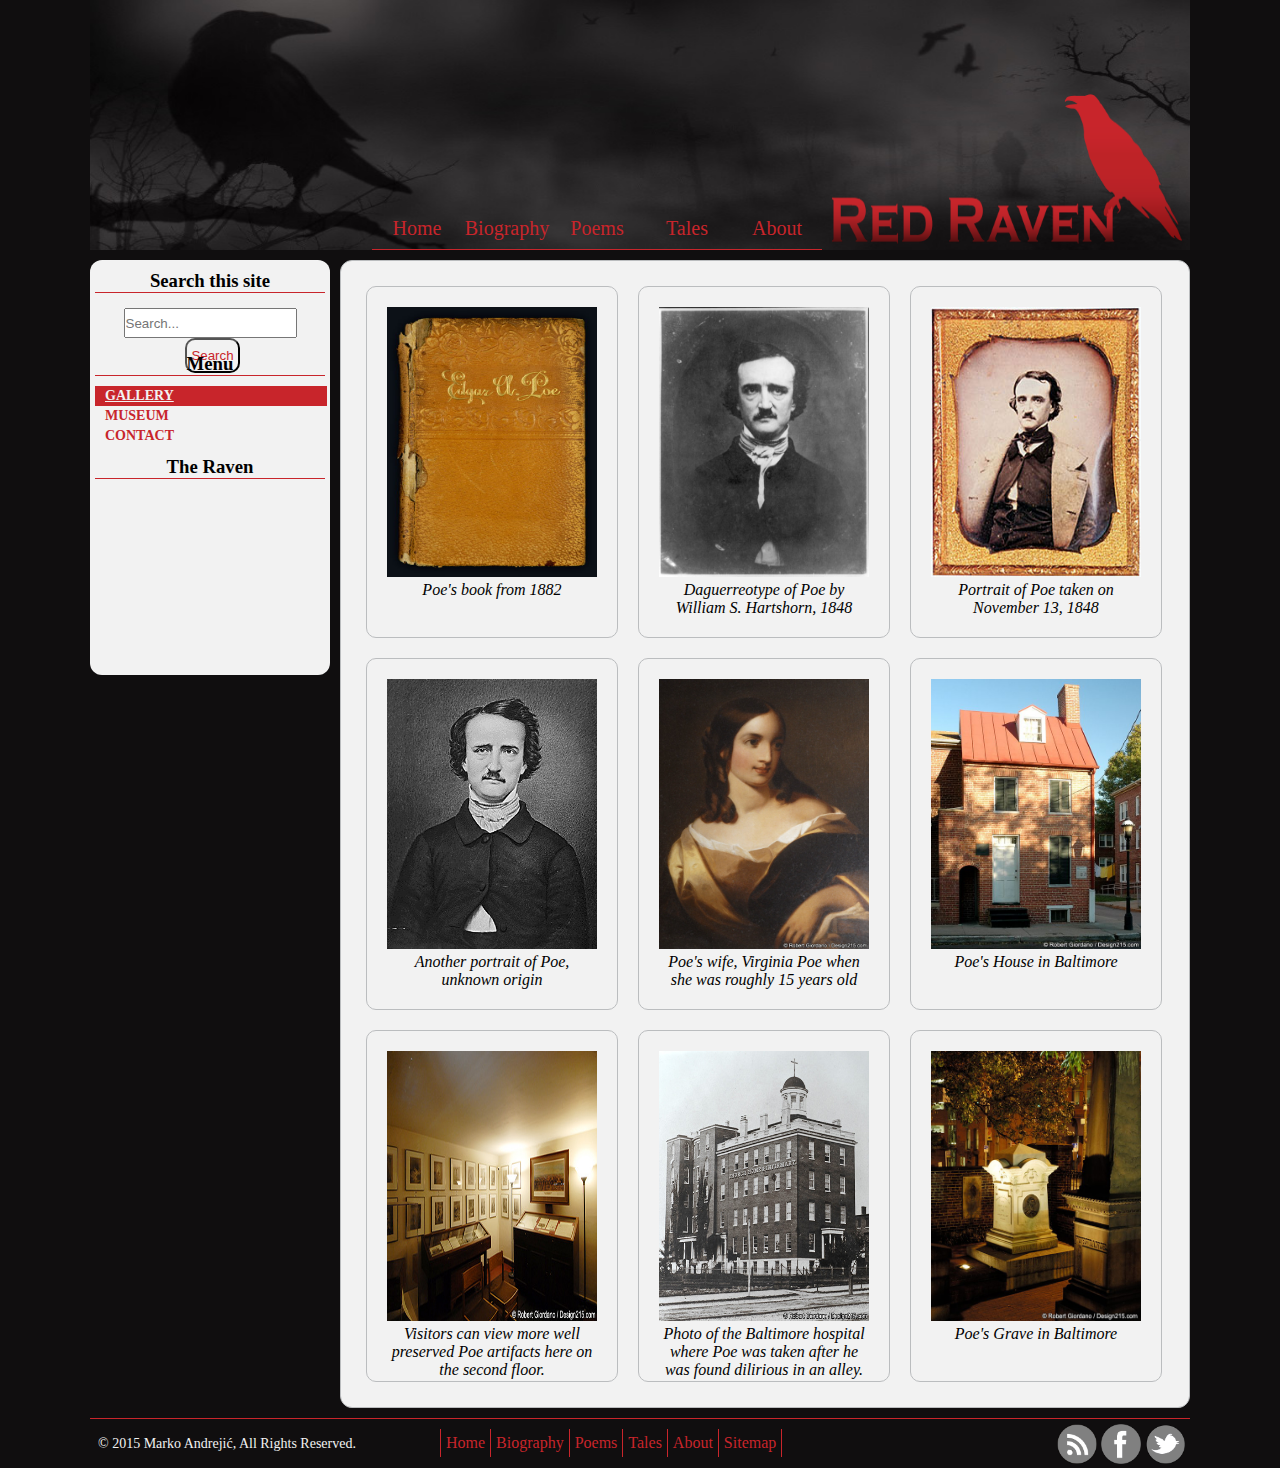
<file: quick/gallery.html>
<!DOCTYPE html>
<html>
<head>
	<title>Red Raven - Gallery</title>
	<meta name="description" content="Gallery page" />
	<meta name="keywords" content="poe, portrait" />
	<meta name="author" content="mailito:marko.andrejic.79.15@ict.edu.rs" />
	<meta name="copyright" content="Visoka ICT škola @ 2015" />
	<meta charset="utf-8"/>
	<link rel="icon" href="../img/favicon.ico">
	<link href="../css/main.css" rel="stylesheet" type="text/css">
 </head>
<body>
<div class="wrap">

<!--NAVIGATION MENU-->

<div id="header">
	<nav id="menu">
		<a href="../index.html"><img src="../img/ravenlogo.png" alt="Raven Logo" title="Red Raven" id="logo"></a>
			<ul>
				<li><a href="../index.html">Home</a></li>
				<li><a href="../pages/biography.html">Biography</a></li>
				<li><a href="../pages/poems.html">Poems</a></li>
				<li><a href="../pages/../pages/tales.html">Tales</a></li>
				<li><a href="../pages/about.html">About</a></li>
			</ul>
	</nav>
</div>

<!--SIDEBAR-->

<aside id="aside" class="float">
	<h3>Search this site</h3>
		<form id="search" >
			<input type="search" name="esearch" placeholder="Search..." size="19" class="searchf" />
			<input type="submit" name="submit" value="Search" id="searchbutton"/>
		</form>

	<h3>Menu</h3>
		<nav id="qmenu">
			<ul>
				<li><a href="gallery.html" class="active">GALLERY</a></li>
				<li><a href="museum.html">MUSEUM</a></li>
				<li><a href="contact.html">CONTACT</a></li>
			</ul>
		</nav>

	<h3>The Raven</h3>
		<object data="https://www.youtube.com/embed/BefliMlEzZ8" id="video"></object>
</aside>

<!--WRAP-->

<div id="omot2" class="float">
	<div class="img">

  	<a target="_blank" href="../img/gallery/pic1.jpg">
    	<img src="../img/gallery/pic1.jpg" alt="Book">
  	</a>
  <div class="desc">Poe's book from 1882</div>
</div>

<div class="img">
	<a target="_blank" href="../img/gallery/pic2.jpg">
		<img src="../img/gallery/pic2.jpg" alt="portrait1">
	</a>
<div class="desc">Daguerreotype of Poe by William S. Hartshorn, 1848</div>
</div>

<div class="img">
	<a target="_blank" href="../img/gallery/pic3.jpg">
		<img src="../img/gallery/pic3.jpg" alt="portrait2">
	</a>
<div class="desc">Portrait of Poe taken on </br>November 13, 1848</div>
</div>

<div class="img">
	<a target="_blank" href="../img/gallery/pic4.jpg">
		<img src="../img/gallery/pic4.jpg" alt="portrait2">
	</a>
	<div class="desc">Another portrait of Poe, unknown origin</div>
</div>

<div class="img">
	<a target="_blank" href="../img/gallery/pic5.jpg">
		<img src="../img/gallery/pic5.jpg" alt="portrait2">
	</a>
<div class="desc">Poe's wife, Virginia Poe when she was roughly 15 years old</div>
</div>

<div class="img">
	<a target="_blank" href="../img/gallery/pic6.jpg">
		<img src="../img/gallery/pic6.jpg" alt="portrait2"s>
	</a>
<div class="desc">Poe's House in Baltimore</div>
</div>

<div class="img">
	<a target="_blank" href="../img/gallery/pic7.jpg">
		<img src="../img/gallery/pic7.jpg" alt="portrait2"s>
	</a>
<div class="desc">Visitors can view more well preserved Poe artifacts here on the second floor.</div>
</div>

<div class="img">
	<a target="_blank" href="../img/gallery/pic8.jpg">
		<img src="../img/gallery/pic8.jpg" alt="portrait2"s>
	</a>
<div class="desc">Photo of the Baltimore hospital where Poe was taken after he was found dilirious in an alley.</div>
</div>

<div class="img">
	<a target="_blank" href="../img/gallery/pic9.jpg">
		<img src="../img/gallery/pic9.jpg" alt="portrait2"s>
	</a>
	<div class="desc">Poe's Grave in Baltimore</div>
</div>
</div>

<!--FOOTER-->

<div id="clean"></div>

<nav id="footer">
	<span>&copy; 2015 Marko Andrejić, All Rights Reserved.</span>
		<ul id="quicklinks">
			<li><a href="../index.html" style="border-left: 1px solid #C8252B;">Home</a></li>
			<li><a href="../pages/biography.html">Biography</a></li>
			<li><a href="../pages/poems.html">Poems</a></li>
			<li><a href="../pages/tales.html">Tales</a></li>
			<li><a href="../pages/about.html">About</a></li>
			<li><a href="../sitemap.xml" target="_blank">Sitemap</a></li>
		</ul>

		<ul id="social">
			<li><a href="file:///C:/Users/Marko/Desktop/RedRaven/rssfile.rss" target="_blank"><img src="../img/rss.png" alt="rss icon" title="RSS" class="footerimg"/></a></li>
			<li><a href="https://www.facebook.com/jonathanblack19" target="_blank"><img src="../img/fb.png" alt="facebook icon"  title="Facebook" class="footerimg"/></a></li>
			<li><a href="https://twitter.com/zekaandrejic" target="_blank"><img src="../img/tw.png" alt="twitter icon" title="Twitter" class="footerimg"/></a></li>
		</ul>
</nav>
</div>
</body>
</html>
</file>
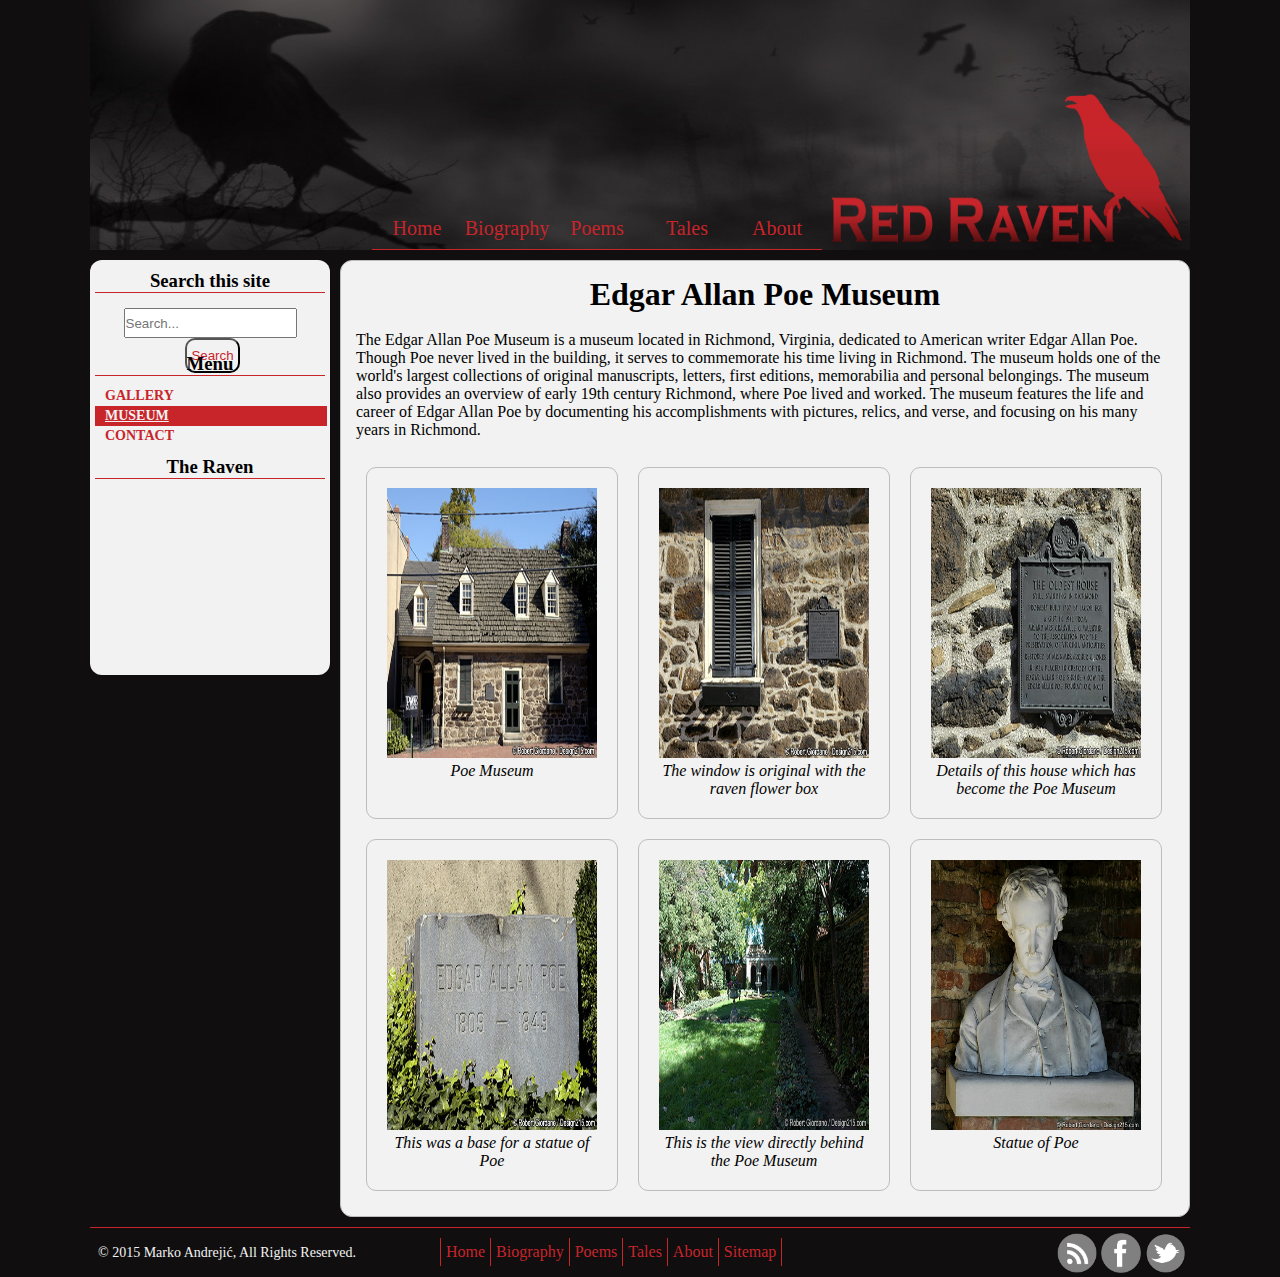
<file: quick/museum.html>
<!DOCTYPE html>
<html>
<head>
	<title>Red Raven - Museum</title>
	<meta name="description" content="Museum page" />
	<meta name="keywords" content="edgar, allan, poe, richmond, museum, portrait" />
	<meta name="author" content="mailito:marko.andrejic.79.15@ict.edu.rs" />
	<meta name="copyright" content="Visoka ICT škola @ 2015" />
	<meta charset="utf-8"/>
	<link rel="icon" href="../img/favicon.ico">
	<link href="../css/main.css" rel="stylesheet" type="text/css">
 </head>
<body>
<div class="wrap">

<!--NAVIGATION MENU-->

<div id="header">
	<nav id="menu">
		<a href="../index.html"><img src="../img/ravenlogo.png" alt="Raven Logo" title="Red Raven" id="logo"></a>
			<ul>
				<li><a href="../index.html">Home</a></li>
				<li><a href="../pages/biography.html">Biography</a></li>
				<li><a href="../pages/poems.html">Poems</a></li>
				<li><a href="../pages/../pages/tales.html">Tales</a></li>
				<li><a href="../pages/about.html">About</a></li>
			</ul>
	</nav>
</div>

<!--SIDEBAR-->

	<aside id="aside" class="float">
			<h3>Search this site</h3>
			<form id="search" >
				<input type="search" name="esearch" placeholder="Search..." size="19" class="searchf" />
				<input type="submit" name="submit" value="Search" id="searchbutton"/>
			</form>

			<h3>Menu</h3>
			<nav id="qmenu">
				<ul>
					<li><a href="gallery.html">GALLERY</a></li>
					<li><a href="museum.html" class="active">MUSEUM</a></li>
					<li><a href="contact.html">CONTACT</a></li>
				</ul>
			</nav>

			<h3>The Raven</h3>
			<object data="https://www.youtube.com/embed/BefliMlEzZ8" id="video"></object>
		</aside>

	<!--WRAP-->

<div id="omot2" class="float">
	<h1>Edgar Allan Poe Museum</h1> </br>
			<p>The Edgar Allan Poe Museum is a museum located in Richmond, Virginia, dedicated to American writer Edgar Allan Poe. Though Poe never lived in the building, it serves to commemorate his time living in Richmond. The museum holds one of the world's largest collections of original manuscripts, letters, first editions, memorabilia and personal belongings. The museum also provides an overview of early 19th century Richmond, where Poe lived and worked. The museum features the life and career of Edgar Allan Poe by documenting his accomplishments with pictures, relics, and verse, and focusing on his many years in Richmond.</p> </br>

	<div class="img2">
		  <a target="_blank" href="../img/museum/muspic1.jpg">
		    <img src="../img/museum/muspic1.jpg" alt="Book">
		  </a>
		  <div class="desc2">Poe Museum</div>
		</div>

<div class="img2">
		<a target="_blank" href="../img/museum/muspic2.jpg">
			<img src="../img/museum/muspic2.jpg" alt="Book">
		</a>
		<div class="desc2">The window is original with the raven flower box</div>
	</div>

<div class="img2">
	<a target="_blank" href="../img/museum/muspic3.jpg">
		<img src="../img/museum/muspic3.jpg" alt="Book">
	</a>
	<div class="desc2">Details of this house which has become the Poe Museum</div>
</div>

<div class="img2">
<a target="_blank" href="../img/museum/muspic4.jpg">
	<img src="../img/museum/muspic4.jpg" alt="Book">
</a>
<div class="desc2">This was a base for a statue of Poe</div>
</div>

<div class="img2">
<a target="_blank" href="../img/museum/muspic5.jpg">
	<img src="../img/museum/muspic5.jpg" alt="Book">
</a>
<div class="desc2">This is the view directly behind the Poe Museum</div>
</div>

<div class="img2">
<a target="_blank" href="../img/museum/muspic6.jpg">
<img src="../img/museum/muspic6.jpg" alt="Book">
</a>
<div class="desc2">Statue of Poe</div>
</div>
</div>

<!--FOOTER-->

<div id="clean"></div>

<nav id="footer">
	<span>&copy; 2015 Marko Andrejić, All Rights Reserved.</span>
		<ul id="quicklinks">
			<li><a href="../index.html" style="border-left: 1px solid #C8252B;">Home</a></li>
			<li><a href="../pages/biography.html">Biography</a></li>
			<li><a href="../pages/poems.html">Poems</a></li>
			<li><a href="../pages/tales.html">Tales</a></li>
			<li><a href="../pages/about.html">About</a></li>
			<li><a href="../sitemap.xml" target="_blank">Sitemap</a></li>
		</ul>

		<ul id="social">
			<li><a href="file:///C:/Users/Marko/Desktop/RedRaven/rssfile.rss" target="_blank"><img src="../img/rss.png" alt="rss icon" title="RSS" class="footerimg"/></a></li>
			<li><a href="https://www.facebook.com/jonathanblack19" target="_blank"><img src="../img/fb.png" alt="facebook icon"  title="Facebook" class="footerimg"/></a></li>
			<li><a href="https://twitter.com/zekaandrejic" target="_blank"><img src="../img/tw.png" alt="twitter icon" title="Twitter" class="footerimg"/></a></li>
		</ul>
</nav>
</div>
</body>
</html>
</file>
<file: css/main.css>
*{margin: 0;padding: 0;}

body {background-color: #100E0F; font-family: Times; font-size: 16px;}

.wrap {margin: 0 auto; width: 1100px;}

/*NAVIGATION MENU*/

#header {
	height: 250px;
	background-image: url(../img/header.jpg);
	background-size: 1100px 250px;
	background-repeat: no-repeat; }

#menu {
		position: relative;
		top:219px;
		left: 282px;
		width: 450px;
		height: 30px;
		border-bottom: 1px solid #C8252B; }

#logo {
	position:absolute;
	bottom:5px;
	right:-360px;
	width: 350px;
	height: 150px; }

#header ul li {display: inline;}

#header ul li a:link {
	float: left;
	width: 90px;
	height: 29px;
	color: #C8252B;
	text-decoration: none;
	text-align: center;
	font-size: 20px;
	margin-top: -2px;
	padding-bottom: 2px; }

#menu a:link, #menu a:visited{color: #C8252B;}

#menu .active a:link, #menu .active a:visited, #menu a:hover {
	color: #f2f2f2;
	border-bottom: 1px solid #f2f2f2;
	padding-top: 1px; }

/*SIDEBAR*/

#aside {
	margin-top: 10px;
	width: 230px;
	height: 405px;
	padding: 5px;
	border-radius: 12px;
	background-color: #f2f2f2;
	text-align: center; }

.float {float: left;}

#aside h3 {border-bottom: 1px solid #C8252B; margin-top: 5px;}

#search {
	height: 40px;
	text-align: center;
	margin-bottom: 5px;
	margin-top: 10px;
	padding-top: 5px;	}

.searchf {height: 30px;}

#searchbutton {
	width: 55px;
	height: 35px;
	border-radius: 10px;
	color: #C8252B;
	margin-left: 5px;
	background-color: #f2f2f2; }

#searchbutton:hover {
	text-decoration: underline;
	color: white;
	background-color: #C8252B; }

#qmenu {
	margin-top: 10px;
	font-size: 14px;
	margin-bottom: 10px;
	text-align: left; }

#qmenu ul li {list-style: none;}

#qmenu ul li:hover {background-color: #C8252B;}

#qmenu a:link {
	display:block;
	padding: 2px;
	width: 220px;
	color: #C8252B;
	text-decoration: none;
	font-weight: bold;
	padding-left: 10px; }

#qmenu a:visited {color: #C8252B;}

#qmenu a:active, #qmenu a:hover {
	color: #f2f2f2;
	text-decoration: underline;
	font-weight: normal; }

#qmenu ul li .active {
 color: #f2f2f2;
 background-color: #C8252B;
 text-decoration: underline; }

#video {
	width: 225px;
	margin-top: 10px;
	padding-top: 10px; }

/*OMOT1*/

#omot1 {
		margin-top: 10px;
		margin-left: 10px;
		width: 818px;
		height: 385px;
		background-color: #f2f2f2;
		border-radius: 12px;
		border: 1px solid #BBBDBF;
		padding: 15px;
		text-align: center; }

#omot1 p {text-align:left;}

#poe1 {
	float:right;
	width: 300px;
	height: 200px;
	position: relative;
	top: -30px;
	left: 10px; }

/*OMOT2*/

#omot2 {
		margin-top: 10px;
		margin-left: 10px;
		width: 818px;
		background-color: #f2f2f2;
		border-radius: 12px;
		border: 1px solid #BBBDBF;
		padding: 15px;
		text-align:center; }

#omot2 p {text-align:left;}

#omot2 h2 {text-align: left;}

/*BIOGRAPHY*/

#poe2 {
	float:right;
	width: 190px;
	height: 250px;
	position: relative;
	top: -35px; }

/*POEMS*/

#eldorado {margin-bottom: 10px;}

.scroll1 {
	margin: 0 auto;
	width: 600px;
	height: 398px;
	overflow: hidden;
	border: 1px solid #BBBDBF;
	border-radius: 10px;
	background-color:#C8252B; }

.scrool2 {
	width: 600px;
	height: 400px;
	padding-bottom: 15px;
	overflow: scroll; }

.scrool2 h1  {text-align: center; font-style: italic; }

.scrool2 pre {font-style: italic; font-size: 15px;float: left; }

/*TALES*/

.scroll3 {
	margin: 0 auto;
	width: 793px;
	height: 388px;
	padding-left: 5px;
	padding-right: 5px;
	background-color:#C8252B;
	border: 1px solid #BBBDBF;
	border-radius: 10px;
	overflow: hidden; }

.scrool4 {
	width: 788px;
	height: 390px;
	padding-left: 5px;
	padding-right: 5px;
	padding-bottom: 15px;
	overflow: scroll;
	font-style: italic; }

.scrool4 p {font-size: 15px;}

/*ABOUT*/

#authorpic {
	float:right;
	height: 250px;
	width: 190px;
	position: relative;
	top: -35px; }

/*GALLERY*/

.img {
		margin: 0 auto;
    float: left;
    width: 210px;
		height: 310px;
		padding: 20px;
		margin: 10px;
		border: 1px solid #BBBDBF;
		border-radius: 10px;
		font-style: italic; }

.img:hover {border: 1px solid #C8252B;}

.img img {width: 100%; height: 270px;}

.desc {text-align: center;}

/*MUSEUM*/

.img2 {
		margin: 0 auto;
    float: left;
    width: 210px;
		height: 310px;
		padding: 20px;
		margin: 10px;
		border: 1px solid #BBBDBF;
		border-radius: 10px;
		font-style: italic; }

.img2:hover {border: 1px solid #C8252B;}

.img2 img {width: 100%;height: 270px;}

.desc2 {text-align: center;}

/*CONTACT*/

#contactform {
	display: block;
	width: 380px;
	margin-top: 10px;
	padding: 5px;
	text-align: left; }

#contactform span {vertical-align: top;}

#pborder 	{padding-bottom: 10px; border-bottom: 1px solid #C8252B;}

#searchbutton2 {
	width: 55px;
	height: 35px;
	border-radius: 10px;
	color: #C8252B;
	background-color: #f2f2f2;
	margin-top: 5px;
	margin-left: 40px;}

#searchbutton2:hover {
	text-decoration: underline;
	color: white;
	background-color: #C8252B; }

/*FOOTER*/

#clean {clear: both; height: 10px;}

#footer {
		width: 1100px;
		border-top: 1px solid #C8252B;
		font-size: 16px; }

#footer a:link, #footer a:visited {color: #C8252B;}

#quicklinks {
	width: 400px;
	margin: 0 auto;
	margin-top: 10px; }

#quicklinks li, #social li {display: inline;}

#quicklinks li a:link {
	float: left;
	text-decoration: none;
	border-right: 1px solid #C8252B;
	padding: 5px; }

#quicklinks a:active, #quicklinks a:hover {color: #f2f2f2;}

#social {
 float: right;
 margin-top: -5px;
 margin-right: 5px; }

.footerimg {width: 40px;height: 40px;}

#footer span {
	float: left;
	color: #f2f2f2;
	margin-top: 17px;
	margin-left: 8px;
	font-size: 14px;
	text-align: center; }
</file>
